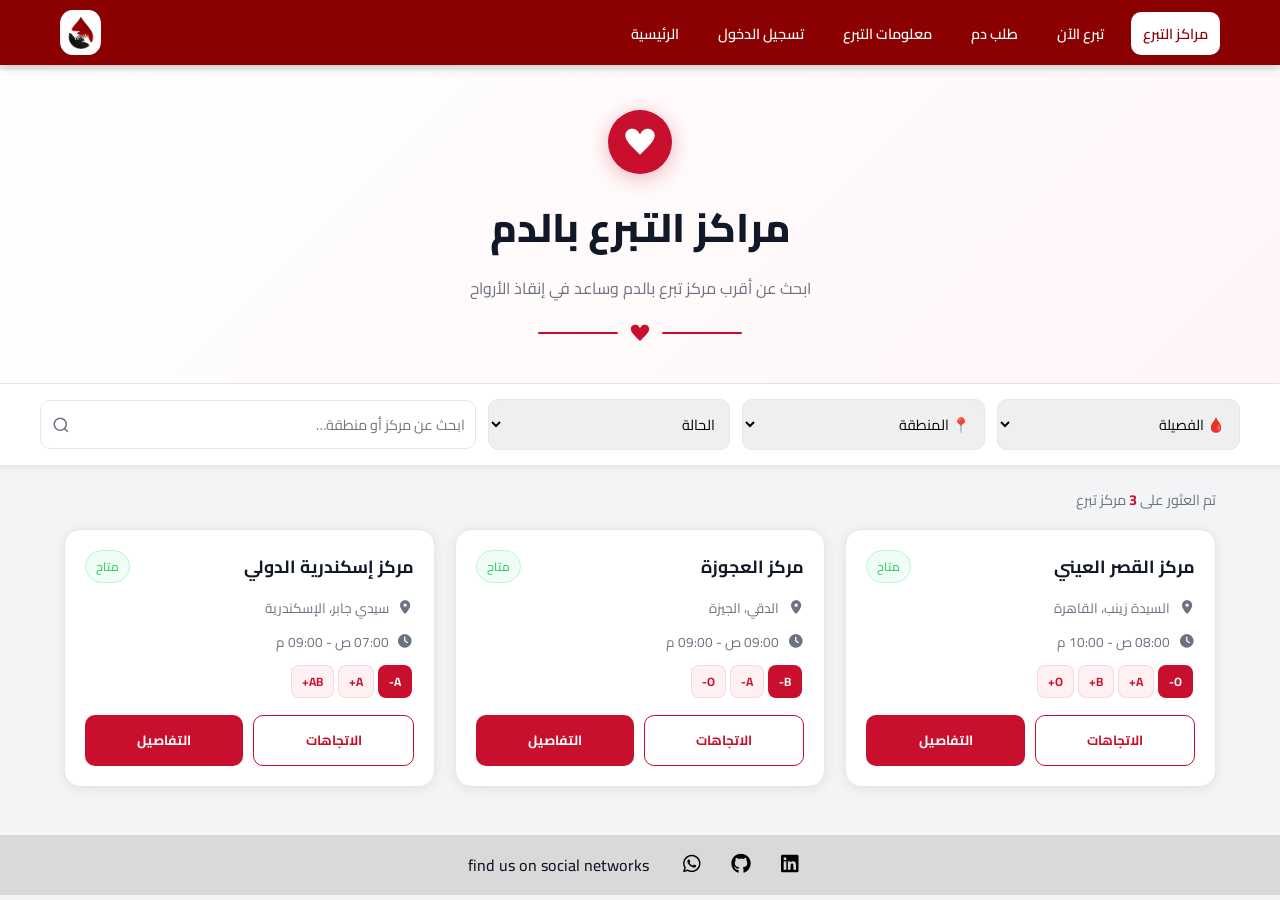
<file: search.html>
<!DOCTYPE html>
<html lang="ar" dir="rtl">
<head>
  <meta charset="UTF-8" />
  <meta name="viewport" content="width=device-width, initial-scale=1.0"/>
  <title>مراكز التبرع بالدم</title>
  <link href="https://fonts.googleapis.com/css2?family=Cairo:wght@400;500;600;700;800&display=swap" rel="stylesheet"/>
  <!-- Font Awesome للأيقونات -->
  <link rel="stylesheet" href="css/all.min.css">
  <link rel="stylesheet" href="css/search.css" />
</head>
<body>

  <nav class="main-nav">
    <div class="nav-container">
      <!-- اللوجو -->
      <div class="logo">
        <img src="Images/logo.png" alt="BloodLink Logo">
      </div>

      <!-- زرار الهامبرجر - يظهر في الموبايل فقط -->
      <button class="mobile-menu-btn" aria-label="فتح القائمة">
        <i class="fas fa-bars"></i>
      </button>

      <!-- قائمة الروابط -->
      <ul class="nav-links">
        <li><a href="index.html">الرئيسية</a></li>
        <li><a href="login.html">تسجيل الدخول</a></li>
        <li><a href="BloodLink-Info.html">معلومات التبرع</a></li>
        <li><a href="blood-request.html">طلب دم</a></li>
        <li><a href="donate.html">تبرع الآن</a></li>
        <li><a href="search.html" class="active">مراكز التبرع</a></li>
      </ul>
    </div>
  </nav>

  <!-- Hero Header -->
  <header class="hero">
    <div class="hero-icon">
      <svg viewBox="0 0 24 24" xmlns="http://www.w3.org/2000/svg">
        <path d="M12 21.593c-5.63-5.539-11-10.297-11-14.402 0-3.791 3.068-5.191 5.281-5.191 1.312 0 4.151.501 5.719 4.457 1.59-3.968 4.464-4.447 5.726-4.447 2.54 0 5.274 1.621 5.274 5.181 0 4.069-5.136 8.625-11 14.402z"/>
      </svg>
    </div>
    <h1>مراكز التبرع بالدم</h1>
    <p class="hero-subtitle">ابحث عن أقرب مركز تبرع بالدم وساعد في إنقاذ الأرواح</p>
    <div class="divider">
      <div class="divider-line"></div>
      <svg width="20" height="20" viewBox="0 0 24 24" fill="#C8102E">
        <path d="M12 21.593c-5.63-5.539-11-10.297-11-14.402 0-3.791 3.068-5.191 5.281-5.191 1.312 0 4.151.501 5.719 4.457 1.59-3.968 4.464-4.447 5.726-4.447 2.54 0 5.274 1.621 5.274 5.181 0 4.069-5.136 8.625-11 14.402z"/>
      </svg>
      <div class="divider-line"></div>
    </div>
  </header>

  <!-- Sticky Filters -->
  <div class="filters-section">
    <div class="filters-inner">
      <select class="filter-select" id="filterBlood" onchange="applyFilters()">
        <option value="">🩸 الفصيلة</option>
        <option value="A+">A+</option>
        <option value="A-">A-</option>
        <option value="B+">B+</option>
        <option value="B-">B-</option>
        <option value="O+">O+</option>
        <option value="O-">O-</option>
        <option value="AB+">AB+</option>
        <option value="AB-">AB-</option>
      </select>

      <select class="filter-select" id="filterRegion" onchange="applyFilters()">
        <option value="">📍 المنطقة</option>
        <option value="القاهرة">القاهرة</option>
        <option value="الجيزة">الجيزة</option>
        <option value="الإسكندرية">الإسكندرية</option>
      </select>

      <select class="filter-select" id="filterStatus" onchange="applyFilters()">
        <option value="">الحالة</option>
        <option value="متاح">متاح الآن</option>
        <option value="مغلق">مغلق</option>
      </select>

      <div class="search-wrap">
        <svg xmlns="http://www.w3.org/2000/svg" width="18" height="18" viewBox="0 0 24 24" fill="none" stroke="currentColor" stroke-width="2">
          <circle cx="11" cy="11" r="8"/><path d="m21 21-4.35-4.35"/>
        </svg>
        <input type="text" id="searchInput" placeholder="ابحث عن مركز أو منطقة…" oninput="applyFilters()" />
      </div>
    </div>
  </div>

  <div class="stats-bar">
    <span>تم العثور على <strong id="resultCount">0</strong> مركز تبرع</span>
  </div>

  <main class="grid-section">
    <div class="cards-grid" id="cardsGrid"></div>
  </main>

  <!-- Start Social Footer -->
<div class="social-footer">
    <div class="container">
        <p>find us on social networks</p>
        <div class="icons">
            <a href="https://www.linkedin.com/in/moaz-wael-65a9ba378" target="_blank"><i class="fab fa-linkedin"></i></a>
            <a href="https://github.com/Moaz2006" target="_blank"><i class="fab fa-github"></i></a>
            <a href="https://wa.me/201098558453" target="_blank"><i class="fab fa-whatsapp"></i></a>
        </div>
    </div>
</div>
<!-- End Social Footer -->

  <script src="js/main.js"></script>
</body>
</html>
</file>
<file: css/search.css>
/* ── CSS Variables ── */
:root {
  --red-dark:    #8B0000;
  --red-main:    #C8102E;
  --red-hover:   #a50d25;
  --red-light:   #fff0f2;
  --green:       #22c55e;
  --green-bg:    #f0fdf4;
  --gray-bg:     #f3f4f6;
  --card-bg:     #ffffff;
  --border:      #e5e7eb;
  --text-main:   #111827;
  --text-muted:  #6b7280;
  --shadow:      0 2px 12px rgba(0,0,0,0.08);
  --shadow-hover: 0 8px 28px rgba(200,16,46,0.14);
  --radius:      16px;
  --radius-sm:   10px;
}
/* start Variables */
:root {
    --main-color: #890101;
    --container-color: #d9d9d9;
    --secondary-color: #C5C3C3;
    --section-padding: 60px;
    --main-duration: 0.3s;
}
/* End Variables */

/* ── General Reset ── */
*, *::before, *::after {
  box-sizing: border-box;
  margin: 0;
  padding: 0;
}

body {
  font-family: 'Cairo', sans-serif;
  background: var(--gray-bg);
  color: var(--text-main);
  min-height: 100vh;
  direction: rtl;
  padding-top: 70px;
}

/* ── Fixed Header ── */
.main-nav {
  background-color: var(--red-dark);
  padding: 10px 0;
  width: 100%;
  position: fixed;
  top: 0;
  right: 0;
  z-index: 1000;
  box-shadow: 0 2px 10px rgba(0,0,0,0.2);
}

.nav-container {
  max-width: 1200px;
  margin: 0 auto;
  display: flex;
  flex-direction: row-reverse;
  justify-content: space-between;
  align-items: center;
  padding: 0 20px;
  position: relative;
}

.logo img {
  height: 45px;
  border-radius: 30%;
  background: white;
  display: block;
}

.nav-links {
  list-style: none;
  display: flex;
  gap: 15px;
  align-items: center;
  flex-direction: row-reverse;
}

.nav-links li a {
  text-decoration: none;
  color: white;
  font-weight: 600;
  font-size: 0.9rem;
  padding: 8px 12px;
  transition: 0.3s;
}

.nav-links li a.active {
  background-color: white;
  color: var(--red-dark);
  border-radius: var(--radius-sm);
}

.nav-links li a:hover:not(.active) {
  color: #ffcccc;
}

/* زرار الهامبرجر */
.mobile-menu-btn {
  display: none;
  background: none;
  border: none;
  color: white;
  font-size: 26px;
  cursor: pointer;
  padding: 4px;
  line-height: 1;
}

/* ── Hero Section ── */
.hero {
  background: linear-gradient(135deg, #fff 0%, #fff5f6 100%);
  border-bottom: 1px solid var(--border);
  padding: 40px 24px;
  text-align: center;
}

.hero-icon {
  display: inline-flex;
  align-items: center;
  justify-content: center;
  width: 64px;
  height: 64px;
  background: var(--red-main);
  border-radius: 50%;
  margin-bottom: 16px;
  box-shadow: 0 4px 20px rgba(200,16,46,0.3);
}

.hero-icon svg { width: 32px; height: 32px; fill: white; }

h1 { font-size: clamp(1.8rem, 5vw, 2.5rem); font-weight: 800; color: var(--text-main); }

.hero-subtitle { margin-top: 8px; color: var(--text-muted); }

.divider { display: flex; align-items: center; justify-content: center; gap: 12px; margin-top: 20px; }
.divider-line { flex: 0 0 80px; height: 2px; background: var(--red-main); border-radius: 2px; }

/* ── Filters Section ── */
.filters-section {
  background: var(--card-bg);
  border-bottom: 1px solid var(--border);
  padding: 15px 24px;
  position: sticky;
  top: 70px;
  z-index: 900;
  box-shadow: 0 2px 8px rgba(0,0,0,0.05);
}

.filters-inner {
  max-width: 1200px;
  margin: 0 auto;
  display: flex;
  flex-wrap: wrap;
  gap: 12px;
  align-items: center;
}

.filter-select, .search-wrap input {
  font-family: 'Cairo', sans-serif;
  border: 1.5px solid var(--border);
  border-radius: var(--radius-sm);
  padding: 10px;
  font-size: 0.9rem;
  outline: none;
}

.filter-select { flex: 1 1 150px; cursor: pointer; }
.filter-select:focus, .search-wrap input:focus { border-color: var(--red-main); }

.search-wrap { flex: 2 1 250px; position: relative; }
.search-wrap input { width: 100%; padding-left: 40px; }
.search-wrap svg { position: absolute; left: 12px; top: 50%; transform: translateY(-50%); color: var(--text-muted); }

/* ── Stats & Grid ── */
.stats-bar { max-width: 1200px; margin: 20px auto 0; padding: 0 24px; font-size: 0.9rem; color: var(--text-muted); }
.stats-bar strong { color: var(--red-main); }

.grid-section { max-width: 1200px; margin: 16px auto 48px; padding: 0 24px; }
.cards-grid { display: grid; grid-template-columns: repeat(auto-fill, minmax(300px, 1fr)); gap: 20px; }

/* ── Card Styling ── */
.card {
  background: var(--card-bg);
  border-radius: var(--radius);
  box-shadow: var(--shadow);
  padding: 20px;
  border: 1.5px solid var(--border);
  transition: all 0.3s ease;
  animation: fadeUp 0.5s ease both;
}

.card:hover { transform: translateY(-5px); box-shadow: var(--shadow-hover); }

@keyframes fadeUp {
  from { opacity: 0; transform: translateY(20px); }
  to   { opacity: 1; transform: translateY(0); }
}

.card-header { display: flex; justify-content: space-between; align-items: flex-start; margin-bottom: 12px; }
.card-name { font-weight: 700; font-size: 1.1rem; color: var(--text-main); }

.badge-available {
  font-size: 0.75rem; padding: 4px 10px; border-radius: 20px;
  background: var(--green-bg); color: var(--green); border: 1px solid #bbf7d0;
}

.info-row { display: flex; align-items: center; gap: 8px; font-size: 0.85rem; color: var(--text-muted); margin-bottom: 8px; }
.info-row svg { color: var(--red-main); flex-shrink: 0; }

.blood-badge {
  display: inline-block; font-size: 0.75rem; font-weight: 700;
  padding: 4px 10px; margin: 2px; border-radius: 8px;
  background: var(--red-light); color: var(--red-main);
  border: 1px solid rgba(200,16,46,0.1);
}

.blood-badge.urgent {
  background: var(--red-main);
  color: white;
  animation: pulse 2s infinite;
}

@keyframes pulse {
  0%   { box-shadow: 0 0 0 0 rgba(200,16,46,0.4); }
  70%  { box-shadow: 0 0 0 6px rgba(200,16,46,0); }
  100% { box-shadow: 0 0 0 0 rgba(200,16,46,0); }
}

.btn {
  flex: 1; border: none; border-radius: var(--radius-sm); padding: 12px;
  font-weight: 700; font-family: 'Cairo'; cursor: pointer; transition: 0.2s;
  display: flex; align-items: center; justify-content: center; gap: 6px;
}

.btn-primary { background: var(--red-main); color: white; }
.btn-primary:hover { background: var(--red-hover); }

.btn-outline { background: white; color: var(--red-main); border: 1.5px solid var(--red-main); }
.btn-outline:hover { background: var(--red-light); }

/* ============================================
   MOBILE - أصغر من 768px
============================================ */
@media (max-width: 767px) {
  .mobile-menu-btn { display: block; }

  .nav-links {
    display: flex !important;
    flex-direction: column;
    position: absolute;
    top: 100%;
    right: 0;
    left: 0;
    background-color: #fff;
    padding: 8px;
    border-radius: 0 0 12px 12px;
    box-shadow: 0 8px 24px rgba(0,0,0,0.15);
    z-index: 999;
    opacity: 0;
    transform: translateY(-10px);
    pointer-events: none;
    transition: opacity 0.25s ease, transform 0.25s ease;
  }

  .nav-links.show {
    opacity: 1;
    transform: translateY(0);
    pointer-events: auto;
  }

  .nav-links li { width: 100%; }

  .nav-links li a {
    color: #333 !important;
    padding: 14px 20px;
    display: block;
    width: 100%;
    text-align: right;
    border-radius: 8px;
  }

  .nav-links li a:hover { background-color: #fff0f0; color: var(--red-main) !important; }
  .nav-links li a.active { background-color: #fff0f0; color: var(--red-dark) !important; }

  .hero { padding: 30px 15px; }
  .filters-section { top: 65px; }

  .filters-inner {
    flex-direction: column;
    align-items: stretch;
  }

  .filter-select,
  .search-wrap {
    flex: unset;
    width: 100%;
  }

  .cards-grid { grid-template-columns: 1fr; }
}

/* ============================================
   TABLET - 768px إلى 991px
============================================ */
@media (min-width: 768px) and (max-width: 991px) {
  .nav-links li a {
    padding: 6px 10px;
    font-size: 0.8rem;
  }

  .cards-grid { grid-template-columns: repeat(2, 1fr); }

  .filters-inner { flex-wrap: wrap; }

  .filter-select { flex: 1 1 120px; }
}


/* Start Social Footer */
.social-footer {
    background-color: var(--container-color);
    padding: 15px 0;
}
.social-footer .container {
    display: flex;
    flex-direction: row-reverse;
    flex-wrap: wrap;
    justify-content: center;
    align-items: center;
    gap: 20px;
}
.social-footer p { font-weight: 500; }
.social-footer .icons i {
    margin: 0 10px;
    font-size: 20px;
    cursor: pointer;
    transition: var(--main-duration);
}
.social-footer .icons i:hover { color: var(--main-color); }
.social-footer .container a { text-decoration: none; color: black; }
/* End Social Footer */
</file>
